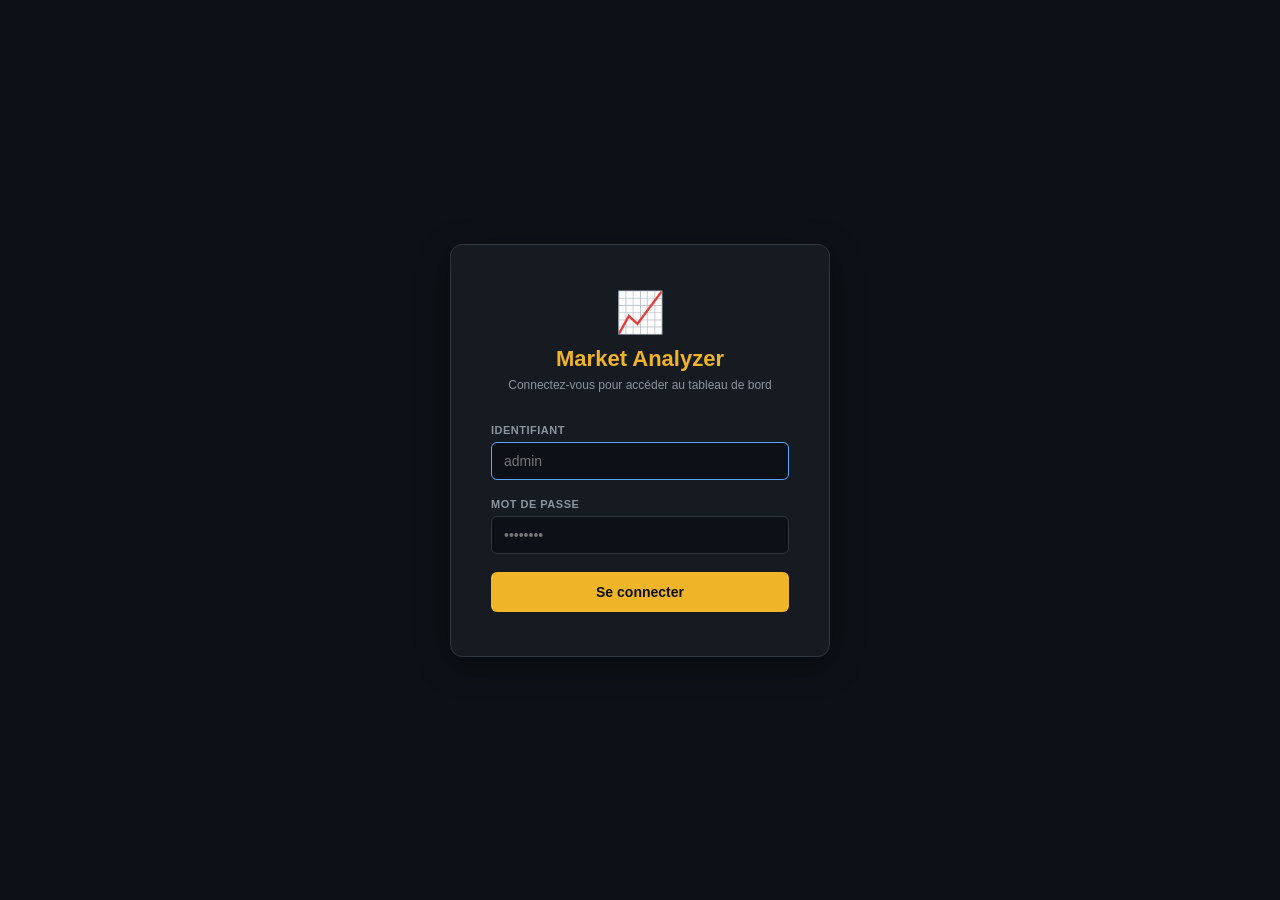
<file: src/main/resources/META-INF/resources/login.html>
<!DOCTYPE html>
<html lang="fr">
<head>
  <meta charset="UTF-8"/>
  <meta name="viewport" content="width=device-width, initial-scale=1.0"/>
  <title>Connexion — Market Analyzer</title>
  <style>
    :root {
      --bg:      #0d1117;
      --surface: #161b22;
      --border:  #30363d;
      --text:    #c9d1d9;
      --muted:   #8b949e;
      --accent:  #f0b429;
      --blue:    #58a6ff;
      --red:     #f85149;
    }
    *, *::before, *::after { box-sizing: border-box; margin: 0; padding: 0; }
    body {
      background: var(--bg);
      color: var(--text);
      font-family: -apple-system, BlinkMacSystemFont, "Segoe UI", sans-serif;
      font-size: 14px;
      min-height: 100vh;
      display: flex;
      align-items: center;
      justify-content: center;
    }
    .card {
      background: var(--surface);
      border: 1px solid var(--border);
      border-radius: 12px;
      padding: 44px 40px;
      width: 100%;
      max-width: 380px;
      box-shadow: 0 8px 32px rgba(0,0,0,.4);
    }
    .logo {
      text-align: center;
      margin-bottom: 32px;
    }
    .logo-icon { font-size: 40px; display: block; margin-bottom: 10px; }
    .logo h1   { font-size: 22px; color: var(--accent); font-weight: 700; }
    .logo p    { font-size: 12px; color: var(--muted); margin-top: 6px; }

    label {
      display: block;
      font-size: 11px;
      color: var(--muted);
      font-weight: 600;
      letter-spacing: .5px;
      text-transform: uppercase;
      margin-bottom: 6px;
    }
    input {
      display: block;
      width: 100%;
      background: var(--bg);
      border: 1px solid var(--border);
      border-radius: 6px;
      color: var(--text);
      font-size: 14px;
      padding: 10px 12px;
      margin-bottom: 18px;
      outline: none;
      transition: border-color .15s;
    }
    input:focus { border-color: var(--blue); }

    button[type=submit] {
      display: block;
      width: 100%;
      background: var(--accent);
      color: #0d1117;
      border: none;
      border-radius: 6px;
      padding: 12px;
      font-size: 14px;
      font-weight: 700;
      cursor: pointer;
      transition: opacity .15s;
      margin-top: 4px;
    }
    button[type=submit]:hover    { opacity: .88; }
    button[type=submit]:disabled { opacity: .45; cursor: not-allowed; }

    .error {
      background: rgba(248,81,73,.10);
      border: 1px solid rgba(248,81,73,.30);
      color: var(--red);
      border-radius: 6px;
      padding: 10px 12px;
      font-size: 13px;
      margin-bottom: 18px;
      display: none;
    }
  </style>
</head>
<body>

  <div class="card">
    <div class="logo">
      <span class="logo-icon">📈</span>
      <h1>Market Analyzer</h1>
      <p>Connectez-vous pour accéder au tableau de bord</p>
    </div>

    <div id="error-msg" class="error"></div>

    <form id="login-form" onsubmit="doLogin(event)">
      <label for="inp-user">Identifiant</label>
      <input id="inp-user" type="text" autocomplete="username"
             placeholder="admin" required autofocus/>

      <label for="inp-pass">Mot de passe</label>
      <input id="inp-pass" type="password" autocomplete="current-password"
             placeholder="••••••••" required/>

      <button id="btn-login" type="submit">Se connecter</button>
    </form>
  </div>

  <script>
    // Déjà connecté → rediriger directement
    (async () => {
      const token = localStorage.getItem('auth_token');
      if (!token) return;
      try {
        const r = await fetch('/api/auth/check', {
          headers: { Authorization: 'Bearer ' + token }
        });
        if (r.ok) window.location.replace('/');
      } catch (_) {}
    })();

    async function doLogin(e) {
      e.preventDefault();
      const btn = document.getElementById('btn-login');
      const err = document.getElementById('error-msg');
      btn.disabled = true;
      err.style.display = 'none';

      try {
        const r = await fetch('/api/auth/login', {
          method: 'POST',
          headers: { 'Content-Type': 'application/json' },
          body: JSON.stringify({
            username: document.getElementById('inp-user').value.trim(),
            password: document.getElementById('inp-pass').value
          })
        });

        if (r.ok) {
          const data = await r.json();
          localStorage.setItem('auth_token', data.token);
          window.location.replace('/');
        } else {
          err.textContent = 'Identifiant ou mot de passe incorrect.';
          err.style.display = 'block';
          btn.disabled = false;
          document.getElementById('inp-pass').value = '';
          document.getElementById('inp-pass').focus();
        }
      } catch (_) {
        err.textContent = 'Impossible de joindre le serveur.';
        err.style.display = 'block';
        btn.disabled = false;
      }
    }
  </script>

</body>
</html>
</file>
